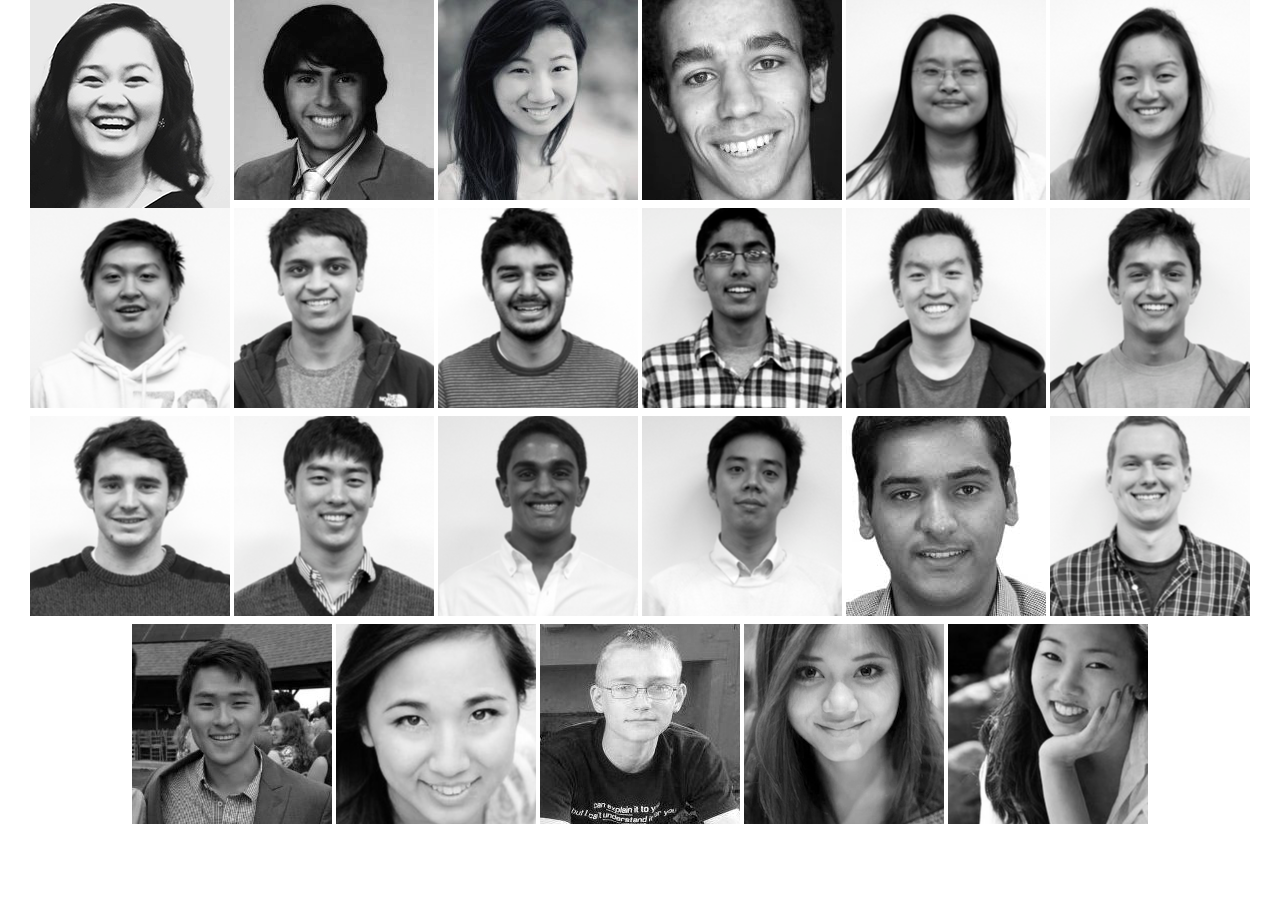
<file: team.html>
<!DOCTYPE html>
<html lang="en">
  <head>
    <meta charset="utf-8">
    <meta http-equiv="X-UA-Compatible" content="IE=edge">
    <meta name="viewport" content="width=device-width, initial-scale=1.0">
    <meta name="description" content="">
    <meta name="author" content="">

    <link rel="icon" type="image/png" href="images/favicon32.png" />
    <link rel="icon" type="image/png" href="images/favicon16.png" />

    <title>EPIC - Northwestern Entrepreneurship </title>
    <meta name="description=" content="EPIC empowers the next generation of Northwestern entrepreneurs. We're out to build an entrepreneurial community on campus that believes in better.">


    <!-- CSS Files -->
    <link href='http://fonts.googleapis.com/css?family=Lato:300,400,700' rel='stylesheet' type='text/css'>
    <link href="css/bootstrap.min.css" rel="stylesheet">
    <link href="css/style.css" rel="stylesheet">    
    <link href="css/fonts.css" rel="stylesheet">       
    <link href="css/team.css" rel="stylesheet">    

    <!-- HTML5 shim and Respond.js IE8 support of HTML5 elements and media queries -->
    <!--[if lt IE 9]>
      <script src="https://oss.maxcdn.com/libs/html5shiv/3.7.0/html5shiv.js"></script>
      <script src="https://oss.maxcdn.com/libs/respond.js/1.3.0/respond.min.js"></script>
    <![endif]-->
  </head>
<ul class="ch-grid">
          <li>
            <div class="ch-item">       
              <div class="ch-info">
                <div class="ch-info-front ch-img-1"><img src="images/jl.jpg" class="img-100"/></div>
                <div class="ch-info-back">
                  <h3>Josephine Lee</h3>
                  <h4>Co-President</h4>
                  <a href="https://www.linkedin.com/groups?gid=3277&mostPopular=&trk=tyah&trkInfo=tas%3Aepic%20no%2Cidx%3A2-1-4" target="_blank" class="text-center lsf-icon text-white text-bigger" title="linkedin"></a>
                  <a href="mailto:contact@nuisepic.com" target="_blank" class="text-center lsf-icon text-white text-bigger" title="mail"></a>
                </div>  
              </div>
            </div>
          </li>
          <li>
            <div class="ch-item">       
              <div class="ch-info">
                <div class="ch-info-front ch-img-2"></div>
                <div class="ch-info-back">
                  <h3>Michael Narea</h3>
                  <h4>Co-President</h4>
                  <a href="https://www.linkedin.com/profile/view?id=116841072" target="_blank" class="text-center lsf-icon text-white text-bigger" title="linkedin"></a>
                  <a href="mailto:michaelnarea2013@u.northwestern.edu" target="_blank" class="text-center lsf-icon text-white text-bigger" title="mail"></a>
                </div>  
              </div>
            </div>
          </li>
          <li>
            <div class="ch-item">       
              <div class="ch-info">
                <div class="ch-info-front ch-img-3"></div>
                <div class="ch-info-back">
                  <h3>Audrey Cheng</h3>
                  <h4>VP of Operations</h4>
                  <a href="https://www.linkedin.com/pub/audrey-cheng/43/305/78/" target="_blank" class="text-center lsf-icon text-white text-bigger" title="linkedin"></a>
                  <a href="mailto:audreycheng@u.northwestern.edu" target="_blank" class="text-center lsf-icon text-white text-bigger" title="mail"></a>
                </div>  
              </div>
            </div>
          </li>
          <li>
            <div class="ch-item">       
              <div class="ch-info">
                <div class="ch-info-front ch-img-4"></div>
                <div class="ch-info-back">
                  <h3>Mats Johansen</h3>
                  <h4>VP of Branding</h4>
                  <a href="https://www.matsglj.com" target="_blank" class="text-center lsf-icon text-white text-bigger" title="web"></a>
                  <a href="mailto:matsglj@matsglj.com" target="_blank" class="text-center lsf-icon text-white text-bigger" title="mail"></a>
                </div>  
              </div>
            </div>
          </li>
          <li>
            <div class="ch-item">       
              <div class="ch-info">
                <div class="ch-info-front ch-img-5"></div>
                <div class="ch-info-back">
                  <h3>Jasmine Jor</h3>
                  <h4>VP of Programming</h4>
                  <a href="https://www.linkedin.com/profile/view?id=194632373" target="_blank" class="text-center lsf-icon text-white text-bigger" title="linkedin"></a>
                  <a href="mailto:jasminejor2014@u.northwestern.edu" target="_blank" class="text-center lsf-icon text-white text-bigger" title="mail"></a>
                </div>  
              </div>
            </div>
          </li>
          <li>
            <div class="ch-item">       
              <div class="ch-info">
                <div class="ch-info-front ch-img-6"></div>
                <div class="ch-info-back">
                  <h3>Suzee Han</h3>
                  <h4>VP of Project Pitch</h4>
                  <a href="https://www.linkedin.com/profile/view?id=254612677" target="_blank" class="text-center lsf-icon text-white text-bigger" title="linkedin"></a>
                  <a href="mailto:suzeehan2015@u.northwestern.edu" target="_blank" class="text-center lsf-icon text-white text-bigger" title="mail"></a>
                </div>  
              </div>
            </div>
          </li>
          <li>
            <div class="ch-item">       
              <div class="ch-info">
                <div class="ch-info-front ch-img-7"></div>
                <div class="ch-info-back">
                  <h3>Michael Chen</h3>
                  <h4>VP of Project Pitch</h4>
                  <a href="https://www.linkedin.com/profile/view?id=278232515" target="_blank" class="text-center lsf-icon text-white text-bigger" title="linkedin"></a>
                  <a href="mailto:michaelchen2015@u.northwestern.edu" target="_blank" class="text-center lsf-icon text-white text-bigger" title="mail"></a>
                </div>  
              </div>
            </div>
          </li>
          <li>
            <div class="ch-item">       
              <div class="ch-info">
                <div class="ch-info-front ch-img-8"></div>
                <div class="ch-info-back">
                  <h3>Aditya Mazmudar</h3>
                  <h4>VP of NUVC</h4>
                  <a href="https://www.linkedin.com/pub/aditya-mazmudar/52/216/9/" target="_blank" class="text-center lsf-icon text-white text-bigger" title="linkedin"></a>
                  <a href="mailto:AdityaMazmudar2012@u.northwestern.edu" target="_blank" class="text-center lsf-icon text-white text-bigger" title="mail"></a>
                </div>  
              </div>
            </div>
          </li>
          <li>
            <div class="ch-item">       
              <div class="ch-info">
                <div class="ch-info-front ch-img-9"></div>
                <div class="ch-info-back">
                  <h3>Owaiz Ansari</h3>
                  <h4>VP of NUVC</h4>
                  <a href="https://www.facebook.com/Owaisofspades1?fref=ts" target="_blank" class="text-center lsf-icon text-white text-bigger" title="facebook"></a>
                  <a href="mailto:OwaizAnsari2015@u.northwestern.edu" target="_blank" class="text-center lsf-icon text-white text-bigger" title="mail"></a>
                </div>  
              </div>
            </div>
          </li>
          <li>
            <div class="ch-item">       
              <div class="ch-info">
                <div class="ch-info-front ch-img-10"></div>
                <div class="ch-info-back">
                  <h3>Amir Khan</h3>
                  <h4>VP of Database</h4>
                  <a href="mailto:AmirKhan2016@u.northwestern.edu" target="_blank" class="text-center lsf-icon text-white text-bigger" title="mail"></a>
                </div>  
              </div>
            </div>
          </li>
          <li>
            <div class="ch-item">       
              <div class="ch-info">
                <div class="ch-info-front ch-img-11"></div>
                <div class="ch-info-back">
                  <h3>Terence Chan</h3>
                  <h4>VP of Database</h4>
                  <a href="https://www.facebook.com/terence.chan.940" target="_blank" class="text-center lsf-icon text-white text-bigger" title="facebook"></a>
                  <a href="mailto:terencechan2016@u.northwestern.edu" target="_blank" class="text-center lsf-icon text-white text-bigger" title="mail"></a>
                </div>  
              </div>
            </div>
          </li>
          <li>
            <div class="ch-item">       
              <div class="ch-info">
                <div class="ch-info-front ch-img-12"></div>
                <div class="ch-info-back">
                  <h3>Ritij Goel</h3>
                  <h4>VP of Meetups</h4>
                  <a href="https://www.linkedin.com/pub/ritij-goel/72/a60/4b4" target="_blank" class="text-center lsf-icon text-white text-bigger" title="linkedin"></a>
                  <a href="mailto:ritij@u.northwestern.edu" target="_blank" class="text-center lsf-icon text-white text-bigger" title="mail"></a>
                </div>  
              </div>
            </div>
          </li>
          <li>
            <div class="ch-item">       
              <div class="ch-info">
                <div class="ch-info-front ch-img-13"></div>
                <div class="ch-info-back">
                  <h3>Connor Regan</h3>
                  <h4>E-Dorm</h4>
                  <a href="https://www.twitter.com/connorregan" target="_blank" class="text-center lsf-icon text-white text-bigger" title="twitter"></a>
                  <a href="http://www.linkedin.com/in/connorregan" target="_blank" class="text-center lsf-icon text-white text-bigger" title="linkedin"></a>
                </div>  
              </div>
            </div>
          </li>
          <li>
            <div class="ch-item">       
              <div class="ch-info">
                <div class="ch-info-front ch-img-14"></div>
                <div class="ch-info-back">
                  <h3>Andrew Shin</h3>
                  <h4>Programming</h4>
                  <a href="https://www.linkedin.com/profile/view?id=301060634" target="_blank" class="text-center lsf-icon text-white text-bigger" title="linkedin"></a>
                  <a href="mailto:youngwookshin2015@u.northwestern.edu" target="_blank" class="text-center lsf-icon text-white text-bigger" title="mail"></a>
                </div>  
              </div>
            </div>
          </li>
          <li>
            <div class="ch-item">       
              <div class="ch-info">
                <div class="ch-info-front ch-img-15"></div>
                <div class="ch-info-back">
                  <h3>Saffan Ali</h3>
                  <h4>Programming</h4>
                  <a href="https://www.linkedin.com/pub/saffan-ali/70/60b/140/" target="_blank" class="text-center lsf-icon text-white text-bigger" title="linkedin"></a>
                  <a href="mailto:saffanali@gmail.com" target="_blank" class="text-center lsf-icon text-white text-bigger" title="mail"></a>
                </div>  
              </div>
            </div>
          </li>
          <li>
            <div class="ch-item">       
              <div class="ch-info">
                <div class="ch-info-front ch-img-16"></div>
                <div class="ch-info-back">
                  <h3>Sangmin Lim</h3>
                  <h4>Programming</h4>
                  <a href="https://www.linkedin.com/pub/sangmin-lim/43/580/965/" target="_blank" class="text-center lsf-icon text-white text-bigger" title="linkedin"></a>
                  <a href="mailto:sangmin@u.northwestern.edu" target="_blank" class="text-center lsf-icon text-white text-bigger" title="mail"></a>
                </div>  
              </div>
            </div>
          </li>
          <li>
            <div class="ch-item">       
              <div class="ch-info">
                <div class="ch-info-front ch-img-17"></div>
                <div class="ch-info-back">
                  <h3>Chetan Patil</h3>
                  <h4>Database</h4>
                  <a href="https://www.linkedin.com/in/ichetanpatil" target="_blank" class="text-center lsf-icon text-white text-bigger" title="linkedin"></a>
                  <a href="http://chetanpatil.info/" target="_blank" class="text-center lsf-icon text-white text-bigger" title="web"></a>
                </div>  
              </div>
            </div>
          </li>
          <li>
            <div class="ch-item">       
              <div class="ch-info">
                <div class="ch-info-front ch-img-18"></div>
                <div class="ch-info-back">
                  <h3>Lucas Matney</h3>
                  <h4>Branding</h4>
                  <a href="https://www.linkedin.com/in/lucasmatney" target="_blank" class="text-center lsf-icon text-white text-bigger" title="linkedin"></a>
                  <a href="mailto:luma@u.northwestern.edu" target="_blank" class="text-center lsf-icon text-white text-bigger" title="mail"></a>
                </div>  
              </div>
            </div>
          </li>
          <li>
            <div class="ch-item">       
              <div class="ch-info">
                <div class="ch-info-front ch-img-19"></div>
                <div class="ch-info-back">
                  <h3>Matthew Kim</h3>
                  <h4>Branding</h4>
                  <a href="https://www.matthewkim.co" target="_blank" class="text-center lsf-icon text-white text-bigger" title="web"></a>
                  <a href="mailto:mkim5@u.northwestern.edu" target="_blank" class="text-center lsf-icon text-white text-bigger" title="mail"></a>
                </div>  
              </div>
            </div>
          </li>
          <li>
            <div class="ch-item">       
              <div class="ch-info">
                <div class="ch-info-front ch-img-20"></div>
                <div class="ch-info-back">
                  <h3>Stephanie Yang</h3>
                  <h4>Branding</h4>
                  <a href="https://www.stephanieayang.com" target="_blank" class="text-center lsf-icon text-white text-bigger" title="web"></a>
                  <a href="mailto:syang@u.northwestern.edu" target="_blank" class="text-center lsf-icon text-white text-bigger" title="mail"></a>
                </div>  
              </div>
            </div>
          </li>
          <li>
            <div class="ch-item">       
              <div class="ch-info">
                <div class="ch-info-front ch-img-21"></div>
                <div class="ch-info-back">
                  <h3>Jordan Timmerman</h3>
                  <h4>Branding</h4>
                  <a href="https://www.linkedin.com/profile/view?id=295334730" target="_blank" class="text-center lsf-icon text-white text-bigger" title="linkedin"></a>
                  <a href="mailto:jordantimmerman2017@u.northwestern.edu" target="_blank" class="text-center lsf-icon text-white text-bigger" title="mail"></a>
                </div>  
              </div>
            </div>
          </li>
          <li>
            <div class="ch-item">       
              <div class="ch-info">
                <div class="ch-info-front ch-img-22"></div>
                <div class="ch-info-back">
                  <h3>Allisha Azlan</h3>
                  <h4>Branding</h4>
                  <a href="https://www.linkedin.com/pub/allisha-azlan/60/a1a/327/" target="_blank" class="text-center lsf-icon text-white text-bigger" title="linkedin"></a>
                  <a href="mailto:allishaazlan2015@u.northwestern.edu" target="_blank" class="text-center lsf-icon text-white text-bigger" title="mail"></a>
                </div>  
              </div>
            </div>
          </li>
          <li>
            <div class="ch-item">       
              <div class="ch-info">
                <div class="ch-info-front ch-img-23"></div>
                <div class="ch-info-back">
                  <h3>Katherine Nagasawa</h3>
                  <h4>Branding</h4>
                  <a href="https://www.linkedin.com/pub/katherine-nagasawa/64/568/585/" target="_blank" class="text-center lsf-icon text-white text-bigger" title="linkedin"></a>
                  <a href="mailto:KatherineNagasawa2015@u.northwestern.edu" target="_blank" class="text-center lsf-icon text-white text-bigger" title="mail"></a>
                </div>  
              </div>
            </div>
          </li>
        </ul>
</file>
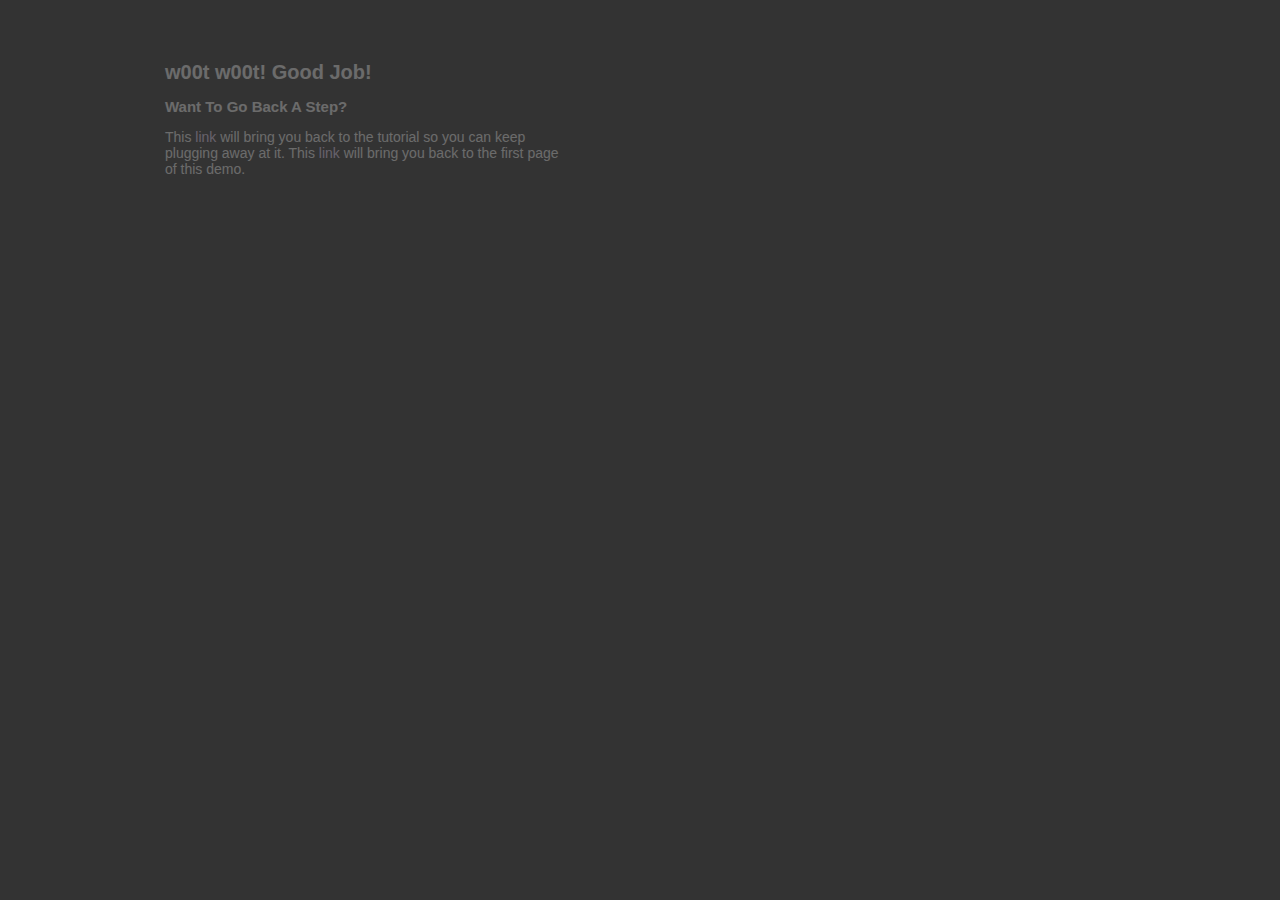
<file: trans/otherPage.html>
<!DOCTYPE html PUBLIC "-//W3C//DTD XHTML 1.0 Transitional//EN"
   "http://www.w3.org/TR/xhtml1/DTD/xhtml1-transitional.dtd">
<html xmlns="http://www.w3.org/1999/xhtml">
<head>
  <meta http-equiv="content-type" content="text/html; charset=utf-8" />
  <title>jQuery Transitions</title>

  <link rel="stylesheet" type="text/css" title="default" href="css/main.css">
 
  <script type="text/javascript" src="js/jquery-1.4.1.min.js"></script>
  <script type="text/javascript" src="js/custom.js"></script>

</head>

<body>
	<div id="wrapper">
		<div id="header">
			<h1>w00t w00t!  Good Job!</h1>
			<h2>Want To Go Back A Step?</h2>
		</div>
		<div id="main">
			<p>This <a href="http://www.onextrapixel.com/2010/02/23/how-to-use-jquery-to-make-slick-page-transitions/" class="transition">link</a> will bring you back to the tutorial
			so you can keep plugging away at it.  This <a href="index.html" class="transition">link</a>
			will bring you back to the first page of this demo.</p>
		</div>
		<div id="sidebar">
		</div>
	</div>
</body>
</html>
</file>
<file: css/style.css>
/* Mobile Layout: 480px and below. */
/* ========================================================
   0A.BASIC_STYLES-MOBILE
=========================================================== */
html, body {
  height: 100%;
}

html, hmtl a{
  width:100%;
  font-size: 100%;
  -webkit-text-size-adjust: 100%;
  -ms-text-size-adjust: 100%;
  text-align:center;
}
body{
  background:#FFF;
  color:#7F8289;
  font-weight:300;
  font-family: 'Lato', sans-serif;
  font-size:1em;
  line-height:28px;

}

#apply-btn {
    width: 100%;
    appearance: none;
    border: none;
    background: #fff;
    padding: 40px 30px;
    color: #33004b;
    font-family: inherit;
    font-size: 2.5em;
    border-radius: 2px;
    border-bottom: 5px solid #bfbfbf;
    text-decoration: none;
    line-height: 1.2em;
}

@media all and (max-width:460px) {
  #apply-btn {
    padding: 20px 30px;
    font-size: 2em;
  }
}
/* ========================================================
   0B.TYPOGRAPHY-MOBILE
=========================================================== */
h1,h2,h3,h4,h5,h6,p,a,input, textarea{
  font-family: 'Lato', sans-serif;
  font-size:18px;
  font-weight: 300;
  line-height: 1.1em;
  text-align:center;
  vertical-align:middle;
  /*color:#FFF;*/
  color: #000;
  text-decoration: none;
}
h1{
  font-size:22px;
}
h2{
  font-size:20px;
}
h3{
  font-size:18px;
}
h4{
  font-size:16px;
}
h5{
  font-size:14px;
}
h6{
  font-size:12px;
}
p{
  font-size:18px;
}
a{
  text-align: center!important;
}
a:hover{

  text-decoration:none;
}
hr{
  font-weight: 700;
  height:20px;
  width:50%;
}
input, textarea{
  font-size:16px!important;
}
/* =======================================================
   1.BASIC COMMON STYLES-MOBILE
========================================================== */
.text-white{
  color:rgb(255,255,255) !important;
}
.text-white-hover{
  color:rgb(255,255,255) !important;
}
.text-white-hover:hover{
  color:rgb(237,45,58) !important;
}
.text-red{
  color:rgb(237,45,58) !important;
}
.text-red-hover{
  color:rgb(237,45,58);
}
.text-red-hover:hover{
  color:#232323;
}
.text-gray{
  color:(237,45,58) !important;
}
.text-black-redhover{
  color:rgb(0,0,0);
}
.text-black-redhover:hover{
  color:rgb(237,45,58);
}
.text-bold{
  font-weight: 400;
}
.text-bolder{
  font-weight: 700;
}
.text-bigger{
  font-size:40px ;
}
.text-center{
  margin:0 auto;
  text-align: center !important;
}
.text-left{
  text-align:center !important;
}
.text-right{
  text-align:center !important;
}
.text-upper{
  text-transform:uppercase;
}
.text-big{font-size: 30px}
.line-gray{
  border-top: 1px solid #404040;
}
.bg-red{
  background-color: rgb(237,45,58);
}
.bg-gray{
  background-color: rgb(244,244,244);
  transition:all 0.5s ease-in-out;
}
.bg-gray:hover{
  transition:all 0.5s ease-in-out;
  background-color: rgb(255,255,255);
}
.spacing-top{
  margin-top:10px;
}
.spacing-top-1{
  margin-top:1%;
}
.spacing-top-3{
  margin-top:3%;
}
.spacing-top-5{
  margin-top:5%;
}
.form-control{
  height:40px;
  font-size:28px;
}
.top-5{
  margin-top: 30px;
}
.padding-3{
  vertical-align: middle;
}
.padding-10{
  padding-top: 5%;
}
.margin-right-40{
}
.margin-left-blog{
  margin-left: 10px;
}
.margin-lefter-blog{
  margin-left: 20px;
}
.form-control-half{
  width:80%;
  height:40px;
  font-size:20px;
}
.form-square{
  -webkit-border-radius: 0 !important;
   -moz-border-radius: 0 !important;
      border-radius: 0 !important;
}
.form-rounded-2{
  -webkit-border-radius: 2px !important;
   -moz-border-radius: 2px !important;
      border-radius: 2px !important;
}
.opacity-50{
  border-opacity:0.7;
}
.center-box{
  margin:0 auto;
}
.btn-gray{
  background-color: #232323!important;
  border-color:#232323!important;
  color:#FFF;
  text-align: middle;

}
.btn-gray:hover{
  background-color:rgb(237,45,58)!important;
  border-color:rgb(237,45,58)!important;
  color:#FFF;
}
.hr-80{
  width:80%;
}
.img-15{
  width:40%;
  height:40%;
}
.img-blog{
  width:40%;
  height:40%;
}
.img-center{
  margin:0 auto;
}
.img-30{
  width:30%;
  height: 30%;
}
.img-nav-15{
  width:50px !important;
  height:50px !important;
  padding:0 0 !important;
  margin:0 0 !important;
   cursor: pointer;
}
.img-nav-18{
  width:50px !important;
  height:50px !important;
  margin:0 !important;
   cursor: pointer;
}
.img-grayscale:hover{
  filter: url("data:image/svg+xml;utf8,<svg xmlns=\'http://www.w3.org/2000/svg\'><filter id=\'grayscale\'><feColorMatrix type=\'matrix\' values=\'0.3333 0.3333 0.3333 0 0 0.3333 0.3333 0.3333 0 0 0.3333 0.3333 0.3333 0 0 0 0 0 1 0\'/></filter></svg>#grayscale"); /* Firefox 10+, Firefox on Android */
    filter: gray; /* IE6-9 */
    -webkit-filter: grayscale(100%); /* Chrome 19+, Safari 6+, Safari 6+ iOS */

}
.mobile-hidden{
  display: none;
}
.img-mobile{
  width:30%;
  height: 30%;
}
.center-img{
  margin:0 auto;
}
.width-80p{
  width:80%;
}
/* =======================================================
   2.NAVIGATION-MOBILE
========================================================== */
.navbar-fixed-bottom{
  top:0;
  bottom:auto;
  position: absolute;
}
.navbar {
  margin-bottom:0;
  background-color:#232323;
  border-color:#232323;
  border-bottom: #232323;
  margin:0 auto;
  color:#FFF;
  text-align: center!important;
    /* Firefox */
    -moz-transition: all 0.5s ease-in;
    /* WebKit */
    -webkit-transition: all 0.5s ease-in;
    /* Opera */
    -o-transition: all 0.5s ease-in;
    /* Standard */
    transition: all 0.5s ease-in;

}
.navbar-inverse{
  border-bottom: #232323!important;
}
.nav{
  width:100%;
  color:#000;
  text-align: center!important;
  /*background-color:#3FC;*/
}
.nav li{
  margin-left:8%;
  width:95%;
  text-align: center!important;
  overflow:hidden;
  color:#FFF;
  /*background-color:#3FC;*/
}
.navbar .nav > li > a {
    color:  #FFF;
}
.navbar .nav > li > a:hover {
    color:  #FFF;
}
.hidden-login{
  z-index:99;
  position: relative;
  opacity: 1;
  display:none;
  transition:all 0.5s ease-in-out;
}
.visible-login{
  display: block;
  z-index:5;
  position: relative;
  opacity: 1;
  transition:all 0.8s ease-in-out;
}
#epicHidden{
   /* Firefox */
    -moz-transition: all 0.8s ease-in;
    /* WebKit */
    -webkit-transition: all 0.8s ease-in;
    /* Opera */
    -o-transition: all 0.8s ease-in;
    /* Standard */
    transition: all 0.8s ease-in;
}
/* =======================================================
   3.HOME_PAGE-MOBILE
========================================================== */
#home-page {
  position: relative;
  overflow: visible;
  margin-top:0;
  height: 100%;
}
#home-page .screen {
  width:100%;
  height:100%;
  position: absolute;
  background: url(../images/bg.jpg) no-repeat center 100%;
  /*background-color: #3df;*/
}
#home-page .logoImg {
  margin-top:35%;
  margin-left:auto;
  margin-right:auto;
  width: 60%;
  z-index: 2;
  /*background-color:#0FF;*/
}
#home-page .logoTxt {
  margin-top:5%;
  margin-left:auto;
  margin-right:auto;
  width: 90%;
  z-index: 2;
  /*background-color:#3df;*/
}
.iframe-vid{
  margin:0 ;
  margin-top: 50px ;
  text-align: left;
  width:300px;
  height:200px;
}
/* =======================================================
   3.MISSION_PAGE-MOBILE
========================================================== */
.mission-page {
  -webkit-background-size: cover;
  -moz-background-size: cover;
  -o-background-size: cover;
  background-size: cover;
  padding-top:1.5%;
  padding-bottom:0;
  position: relative;
  z-index: 8;
  overflow:hidden;
  background-color:#FFF;
}
.mission-page .mission-wrapper {
  width:85%;
  margin:auto;
  overflow:hidden;
  margin-top:1.5%;
  /*background-color:#3FC;*/
}
.video-box{
  width:300px;
  margin:0 auto;
}
#check-Sub{
  display: none;
}
/* =======================================================
   4.PROJECT_PAGE-MOBILE
========================================================== */
.project-page {
  -webkit-background-size: cover;
  -moz-background-size: cover;
  -o-background-size: cover;
  background-size: cover;
  padding-top:6%;
  padding-bottom:2%;
  position: relative;
  z-index: 8;
  overflow:hidden;
  background-color:#FFF;
}
.project-page .project-wrapper {
  width:85%;
  margin:auto;
  overflow:hidden;
  margin-top:1%;
  /*background-color:#3FC;*/
}
/* =======================================================
   5.TEAM-MOBILE
========================================================== */
.team-page {
  -webkit-background-size: cover;
  -moz-background-size: cover;
  -o-background-size: cover;
  background-size: cover;
  padding-top:3%;
  padding-bottom:0%;
  position: relative;
  z-index: 8;
  overflow:hidden;
  background-color:#FFF;
}
.team-page .team-wrapper {
  width:85%;
  margin:auto;
  overflow:hidden;
  margin-top:1%;
  /*background-color:#3FC;*/
}/* =======================================================
   6.EVENTS-MOBILE
========================================================== */
.events-page {
  -webkit-background-size: cover;
  -moz-background-size: cover;
  -o-background-size: cover;
  background-size: cover;
  padding-top:3%;
  padding-bottom:0%;
  position: relative;
  z-index: 8;
  overflow:hidden;
  background-color:#FFF;
}
.events-page .events-wrapper {
  width:85%;
  margin:auto;
  overflow:hidden;
  margin-top:1%;
  /*background-color:#3FC;*/
}
.events-box{
  width:100%;
  height:300px;
  overflow-y:scroll !important;
  overflow-x:hidden;
  margin-right: auto;
  margin-left: auto;
  /*background-color: #232323;*/
}
/* =======================================================
   7.BLOG-DESKTOP
========================================================== */
.blog-page {
  -webkit-background-size: cover;
  -moz-background-size: cover;
  -o-background-size: cover;
  background-size: cover;
  padding-top:1.5%;
  padding-bottom:0%;
  position: relative;
  z-index: 8;
  overflow:hidden;
  background-color:#FFF;
}
.blog-page .blog-wrapper {
  width:85%;
  margin:auto;
  overflow:hidden;
  margin-top:1%;
  /*background-color:#3FC;*/
}
.blog-div{
  overflow: hidden;
  padding-top:0%;
  padding-bottom:0%;
  background-color:#232323;
}
.blog-box{
  width:100%;
  overflow-y: scroll!important;
  overflow-x:hidden;
  height:360px;
  margin-right: auto;
  margin-left: auto;
  /*background-color: #3df;*/
}
.blogtitle-page{
  -webkit-background-size: cover;
  -moz-background-size: cover;
  -o-background-size: cover;
  background-size: cover;
  padding-top:1.5%;
  padding-bottom:0%;
  position: relative;
  z-index: 8;
  overflow:hidden;

}
.blogpost-page{
  -webkit-background-size: cover;
  -moz-background-size: cover;
  -o-background-size: cover;
  background-size: cover;
  padding-top:1.5%;
  padding-bottom:0%;
  position: relative;
  z-index: 8;
  overflow:hidden;
  display: block;

}
.blogpost-page .blogpost-wrapper {
  width:85%;
  margin:auto;
  overflow:hidden;
  margin-top:1%;
  display: block !important;
  /*background-color:#3FC;*/
}
#sidebar.affix {
    position: fixed;
    top:25px;
    width:225px;
  }
}

.affix,.affix-top {
   position:static;
}
#blog h4	{ cursor:pointer; }
#blog h4.active	{ color:#d74646; }
#blog div { height:0; overflow:hidden; position:relative; color: #3df; }
#blog div p	{padding:0; font-size:14px; }
/* =======================================================
   8.RESOURCE-MOBILE
========================================================== */
.resource-page {
  -webkit-background-size: cover;
  -moz-background-size: cover;
  -o-background-size: cover;
  background-size: cover;
  padding-top:6%;
  position: relative;
  z-index: 8;
  overflow:hidden;
  background-color:#FFF;
}
.resource-page .resource-wrapper {
  width:85%;
  margin:auto;
  overflow:hidden;
  margin-top:1%;
  /*background-color:#3FC;*/
}
/* =======================================================
   8.CONTACT-MOBILE
========================================================== */
.contact-page {
  -webkit-background-size: cover;
  -moz-background-size: cover;
  -o-background-size: cover;
  background-size: cover;
  padding-top:6%;
  padding-bottom:4%;
  position: relative;
  z-index: 8;
  overflow:hidden;
  background-color:#FFF;
}
.contact-page .contact-wrapper {
  width:85%;
  margin:auto;
  overflow:hidden;
  margin-top:1%;
  /*background-color:#3FC;*/
}
/* =======================================================
   9.FOOTER-MOBILE
========================================================== */
.footer-pg{
  overflow: hidden;
  padding-top:2%;
  background-color:#232323;
}
/* Tablet Layout: 481px to 768px. Inherits styles from: Mobile Layout. */
@media only screen and (min-width: 481px) {
}
/* Desktop Layout: 769px to a max of 1232px.  Inherits styles from: Mobile Layout and Tablet Layout. */

@media only screen and (min-width: 769px) {
/* ========================================================
   0A.BASIC_STYLES-DESKTOP
=========================================================== */
html, body {
  height: 100%;
}

html, hmtl a{
  width:100%;
  font-size: 100%;
  -webkit-text-size-adjust: 100%;
  -ms-text-size-adjust: 100%;
  text-align:left;
}
body{
  background:#FFF;
  color:#7F8289;
  font-weight:300;
  font-family: 'Lato', sans-serif;
  font-size:1em;
  line-height:28px;

}
/* ========================================================
   0B.TYPOGRAPHY-DESKTOP
=========================================================== */
h1,h2,h3,h4,h5,h6,p,a,input, textarea{
  font-family: 'Lato', sans-serif;
  font-size:20px;
  font-weight: 300;
  line-height: 1.2em;
  text-align:center;
  vertical-align:middle;
  /*color:#FFF;*/
  color: #000;
  text-decoration: none;
}
h1{
  font-size:55px;
}
h2{
  font-size:34px;
}
h3{
  font-size:22px;
}
h4{
  font-size:20px;
}
h5{
  font-size:18px;
}
h6{
  font-size:16px;
}
p{
  font-size:20px;
}
a{

}
a:hover{
  text-decoration:none;
}
hr{
  font-weight: 700;
  height:20px;
  width:50%;
}
input, textarea{
  font-size:20px;
}
/* =======================================================
   1.BASIC COMMON STYLES-DESKTOP
========================================================== */
.text-white{
  color:rgb(255,255,255) !important;
}
.text-white-hover{
  color:rgb(255,255,255) !important;
}
.text-white-hover:hover{
  color:rgb(237,45,58) !important;
}
.text-red{
  color:rgb(237,45,58) !important;
}
.text-gray{
  color:(237,45,58) !important;
}
.text-black-redhover{
  color:rgb(0,0,0);
}
.text-black-redhover:hover{
  color:rgb(237,45,58);
}
.text-bold{
  font-weight: 400;
}
.text-bolder{
  font-weight: 700;
}
.text-bigger{
  font-size:40px;
}
.text-center{
  margin:0 auto;
  text-align: center;
}
.text-left{
  text-align:left !important;
}
.text-right{
  text-align:right;
}
.text-upper{
  text-transform:uppercase;
}
.line-gray{
  border-top: 1px solid #404040;
}
.bg-red{
  background-color: rgb(237,45,58);
}
.bg-gray{
  background-color: rgb(244,244,244);
  transition:all 0.5s ease-in-out;
}
.bg-gray:hover{
  transition:all 0.5s ease-in-out;
  background-color: rgb(255,255,255);
}
.spacing-top{
  margin-top:10px;
}
.spacing-top-1{
  margin-top:1%;
}
.spacing-top-3{
  margin-top:3%;
}
.spacing-top-5{
  margin-top:5%;
}
.form-control{
  height:40px;
  font-size:28px;
}
.padding-3{
  vertical-align: middle;
}
.padding-10{
  padding-top: 5%;
}
.margin-right-40{
  margin-right: 40px;
}
.form-control-half{
  display: inline;
  width:80%;
}
.form-square{
  -webkit-border-radius: 0 !important;
   -moz-border-radius: 0 !important;
      border-radius: 0 !important;
}
.form-rounded-2{
  -webkit-border-radius: 2px !important;
   -moz-border-radius: 2px !important;
      border-radius: 2px !important;
}
.opacity-50{
  border-opacity:0.7;
}
.center-box{
  margin:0 auto;
}
.btn-gray{
  background-color: #232323!important;
  border-color:#232323!important;
  color:#FFF;
  text-align: middle;

}
.btn-gray:hover{
  background-color:rgb(237,45,58)!important;
  border-color:rgb(237,45,58)!important;
  color:#FFF;
}
.hr-80{
  width:80%;
}
.img-15{
  width:15%;
  height:15%;
}
.img-40{
  width:40% !important;
  height:40% !important;
}
.img-blog{
  width:80%;
  height: 80%;
}
.img-nav-15{
  width:50px !important;
  height:50px !important;
  padding:0 0 !important;
  margin:0 0 !important;
   cursor: pointer;
}
.img-mobile{
  width:100%;
  height: 100%;
}
.img-nav-18{
  width:50px !important;
  height:50px !important;
  margin:0 !important;
   cursor: pointer;
}
.img-grayscale:hover{
  filter: url("data:image/svg+xml;utf8,<svg xmlns=\'http://www.w3.org/2000/svg\'><filter id=\'grayscale\'><feColorMatrix type=\'matrix\' values=\'0.3333 0.3333 0.3333 0 0 0.3333 0.3333 0.3333 0 0 0.3333 0.3333 0.3333 0 0 0 0 0 1 0\'/></filter></svg>#grayscale"); /* Firefox 10+, Firefox on Android */
    filter: gray; /* IE6-9 */
    -webkit-filter: grayscale(100%); /* Chrome 19+, Safari 6+, Safari 6+ iOS */

}
.mobile-hidden{
  display: block;
}
.iframe-vid{
  margin:0 ;
  text-align: left;
  width:600px;
  height:340px;
}
/* =======================================================
   2.NAVIGATION-DESKTOP
========================================================== */
.navbar-fixed-bottom{
  top:auto;
  bottom:0;
  position: absolute;
}
.navbar {
  margin-bottom:0;
  background-color:#FFF;
  border-color:#232323;
  border-bottom: #232323!important;
  color:#000;
    /* Firefox */
    -moz-transition: all 0.5s ease-in;
    /* WebKit */
    -webkit-transition: all 0.5s ease-in;
    /* Opera */
    -o-transition: all 0.5s ease-in;
    /* Standard */
    transition: all 0.5s ease-in;

}
.navbar-inverse{
  border-bottom: #232323!important;
}
.nav{
  width:99%;
  color:#000;
  /*background-color:#3FC;*/
}
.nav li{
  margin-left:0.3%;
  margin-right:0.3%;
  width:11.4%;
  overflow:hidden;
  color:#FFF;
  /*background-color:#3FC;*/
}
.navbar .nav > li > a {
    color:  #232323;
}
.navbar .nav > li > a:hover {
    color:  #353535;
}
#exploreEpic{
  width:22.4%;
}

.hidden-login{
  z-index:99;
  position: relative;
  opacity: 1;
  display:none;
  transition:all 0.5s ease-in-out;
}
.visible-login{
  display: block;
  z-index:5;
  position: relative;
  opacity: 1;
  transition:all 0.8s ease-in-out;
}
#epicHidden{
   /* Firefox */
    -moz-transition: all 0.8s ease-in;
    /* WebKit */
    -webkit-transition: all 0.8s ease-in;
    /* Opera */
    -o-transition: all 0.8s ease-in;
    /* Standard */
    transition: all 0.8s ease-in;
}
/* =======================================================
   3.HOME_PAGE-DESKTOP
========================================================== */
#home-page {
  position: relative;
  overflow: visible;
  margin-top:0;
  height: 100%;
}
#home-page .screen {
  width:100%;
  height:100%;
  position: absolute;
  background: url(../images/bg.jpg) no-repeat center center fixed;
  -webkit-background-size: cover;
  -moz-background-size: cover;
  -o-background-size: cover;
  background-size: cover;
}
#home-page .leftImg {
  float: left;
  margin-top:1%;
  width: 20%;
  z-index: 2;
  /*background-color:#0FF;*/
}
#home-page .logoImg {
  float: left;
  margin-top:8%;
  margin-left:10%;
  margin-right: auto;
  width: 40%;
  z-index: 2;
  /*background-color:#0FF;*/
}
#home-page .rightImg {
  float: right;
  margin-top:1%;
  margin-left:auto;
  margin-right:auto;
  width: 20%;
  z-index: 2;
  /*background-color:#0FF;*/
}
#home-page .logoTxt {
  margin-top:25%;
  margin-left:auto;
  margin-right:auto;
  width: 90%;
  z-index: 2;
  /*background-color:#3df;*/
}
/* =======================================================
   3.MISSION_PAGE-DESKTOP
========================================================== */
.mission-page {
  -webkit-background-size: cover;
  -moz-background-size: cover;
  -o-background-size: cover;
  background-size: cover;
  padding-top:6%;
  padding-bottom:0;
  position: relative;
  z-index: 8;
  overflow:hidden;
  background-color:#FFF;
}
.mission-page .mission-wrapper {
  width:99%;
  margin:auto;
  overflow:hidden;
  margin-top:1%;
  /*background-color:#3FC;*/
}
.video-box{
  width:640px;
  margin:0 auto;
}
#check-Sub{
  display: none;
}
/* =======================================================
   4.PROJECT_PAGE-DESKTOP
========================================================== */
.project-page {
  -webkit-background-size: cover;
  -moz-background-size: cover;
  -o-background-size: cover;
  background-size: cover;
  padding-top:6%;
  padding-bottom:2%;
  position: relative;
  z-index: 8;
  overflow:hidden;
  background-color:#FFF;
}
.project-page .project-wrapper {
  width:99%;
  margin:auto;
  overflow:hidden;
  margin-top:1%;
  /*background-color:#3FC;*/
}
/* =======================================================
   5.TEAM-DESKTOP
========================================================== */
.team-page {
  -webkit-background-size: cover;
  -moz-background-size: cover;
  -o-background-size: cover;
  background-size: cover;
  padding-top:3%;
  padding-bottom:0%;
  position: relative;
  z-index: 8;
  overflow:hidden;
  background-color:#FFF;
}
.team-page .team-wrapper {
  width:99%;
  margin:auto;
  overflow:hidden;
  margin-top:1%;
  /*background-color:#3FC;*/
}/* =======================================================
   6.EVENTS-DESKTOP
========================================================== */
.events-page {
  -webkit-background-size: cover;
  -moz-background-size: cover;
  -o-background-size: cover;
  background-size: cover;
  padding-top:3%;
  padding-bottom:0%;
  position: relative;
  z-index: 8;
  overflow:hidden;
  background-color:#FFF;
}
.events-page .events-wrapper {
  width:99%;
  margin:auto;
  overflow:hidden;
  margin-top:1%;
  /*background-color:#3FC;*/
}
.events-box{
  width:50%;
  overflow-y: scroll!important;
  overflow-x:hidden;
  height:400px;
  margin-right: auto;
  margin-left: auto;
  /*background-color: #3df;*/
}
/* =======================================================
   7.BLOG-DESKTOP
========================================================== */
.blog-page {
  -webkit-background-size: cover;
  -moz-background-size: cover;
  -o-background-size: cover;
  background-size: cover;
  padding-top:3%;
  padding-bottom:0%;
  position: relative;
  z-index: 8;
  overflow:hidden;
  background-color:#FFF;
}
.blog-page .blog-wrapper {
  width:90%;
  margin:auto;
  overflow:hidden;
  margin-top:1%;
  /*background-color:#3FC;*/
}
.blog-div{
  overflow: hidden;
  padding-top:2%;
  padding-bottom:2%;
  background-color:#232323;
}
.blog-box{
  width:100%;
  overflow-y: scroll!important;
  overflow-x:hidden;
  height:360px;
  margin-right: auto;
  margin-left: auto;
  /*background-color: #3df;*/
}
.blogtitle-page{
  -webkit-background-size: cover;
  -moz-background-size: cover;
  -o-background-size: cover;
  background-size: cover;
  padding-top:3%;
  padding-bottom:0%;
  position: relative;
  z-index: 8;
  overflow:hidden;

}
.blogpost-page{
  -webkit-background-size: cover;
  -moz-background-size: cover;
  -o-background-size: cover;
  background-size: cover;
  padding-top:3%;
  padding-bottom:2%;
  position: relative;
  z-index: 8;
  overflow:hidden;
  display: block;

}
.blogpost-page .blogpost-wrapper {
  width:90%;
  margin:auto;
  overflow:hidden;
  margin-top:1%;
  display: block !important;
  /*background-color:#3FC;*/
}
#sidebar.affix {
    position: fixed;
    top:25px;
    width:225px;
  }
}

.affix,.affix-top {
   position:static;
}
#blog h4	{ cursor:pointer; }
#blog h4.active	{ color:#d74646; }
#blog div { height:0; overflow:hidden; position:relative; color: #3df; }
#blog div p	{padding:0; margin-bottom:10px; font-size:18px; }
/* =======================================================
   8.RESOURCE-DESKTOP
========================================================== */
.resource-page {
  -webkit-background-size: cover;
  -moz-background-size: cover;
  -o-background-size: cover;
  background-size: cover;
  padding-top:6%;
  position: relative;
  z-index: 8;
  overflow:hidden;
  background-color:#FFF;
}
.resource-page .resource-wrapper {
  width:99%;
  margin:auto;
  overflow:hidden;
  margin-top:1%;
  /*background-color:#3FC;*/
}
/* =======================================================
   8.CONTACT-DESKTOP
========================================================== */
.contact-page {
  -webkit-background-size: cover;
  -moz-background-size: cover;
  -o-background-size: cover;
  background-size: cover;
  padding-top:6%;
  padding-bottom:4%;
  position: relative;
  z-index: 8;
  overflow:hidden;
  background-color:#FFF;
}
.contact-page .contact-wrapper {
  width:99%;
  margin:auto;
  overflow:hidden;
  margin-top:1%;
  /*background-color:#3FC;*/
}
/* =======================================================
   9.FOOTER-DESKTOP
========================================================== */
.footer-pg{
  overflow: hidden;
  padding-top:2%;
  background-color:#232323;
}
/* =======================================================
   10.STARTUPAPP PAGE-DESKTOP
========================================================== */
.container-full{
  background-color:#FFF;
  overflow-x:hidden;
  width:100%;
}
.margin-50x{
  margin-top: 50px;
}
.img-30p{
  width:100%;
  height: 100%;
}
.margin-center{
  margin-left: auto;
  margin-right: auto;
}
#startup-page{
  background: url(../images/startup.png) no-repeat center center fixed;
  -webkit-background-size: cover;
  -moz-background-size: cover;
  -o-background-size: cover;
  background-size: cover;
}
#startup-page .screen {
  width:100%;
  position: absolute;
  background: url(../images/startup.png) no-repeat center center fixed;
  -webkit-background-size: cover;
  -moz-background-size: cover;
  -o-background-size: cover;
  background-size: cover;
}

/*
 * Custom styles
 */

.newsletter-signup {
  padding-top: 20px;
}

.newsletter-signup .col-md-6 {
  background: white;
  padding-top: 10px;
}

.newsletter-signup .col-md-6 h3 {
  margin: 0;
}

.newsletter-signup .row + .row .col-md-6 {
  background: white;
  padding-bottom: 25px;
}

.newsletter-signup .col-md-6 a {
  display: inline-block;
  position: relative;
  top: 5px;
  left: 17px;
}
</file>
<file: css/fonts.css>
@font-face {
    font-family: 'LigatureSymbols';
    src: url('../fonts/LigatureSymbols-2.11.eot');
    src: url('../fonts/LigatureSymbols-2.11.eot?#iefix') format('embedded-opentype'),
         url('../fonts/LigatureSymbols-2.11.woff') format('woff'),
         url('../fonts/LigatureSymbols-2.11.ttf') format('truetype'),
         url('../fonts/LigatureSymbols-2.11.svg#LigatureSymbols') format('svg');
    src: url('../fonts/LigatureSymbols-2.11.ttf') format('truetype');
    font-weight: normal;
    font-style: normal;
}

.lsf, .lsf-icon:before {
  font-family: 'LigatureSymbols';
  -webkit-text-rendering: optimizeLegibility;
  -moz-text-rendering: optimizeLegibility;
  -ms-text-rendering: optimizeLegibility;
  -o-text-rendering: optimizeLegibility;
  text-rendering: optimizeLegibility;
  -webkit-font-smoothing: antialiased;
  -moz-font-smoothing: antialiased;
  -ms-font-smoothing: antialiased;
  -o-font-smoothing: antialiased;
  font-smoothing: antialiased;
}

.lsf-icon:before {
  content:attr(title);
  margin-right:0.3em;
  font-size:80%;
}

.lsf-icon.amazon:before {
  content: '\E007';
}
@media only screen and (min-width: 769px) {
.lsf-icon:before {
  content:attr(title);
  margin-right:0.3em;
  font-size:130%;
}

}
</file>
<file: css/team.css>
.ch-grid {
	padding: 0;
	margin:0;
	list-style: none;
	display: block;
	text-align: center;
	width: 100%;
}

.ch-grid:after,
.ch-item:before {
	content: '';
    display: table;
}

.ch-grid:after {
	clear: both;
}

.ch-grid li {
	width: 100px;
	height: 100px;
	margin:0;
	display: inline-block;
}

.ch-item {
	width: 100%;
	height: 100%;
	position: relative;
	cursor: default;
	-webkit-perspective: 900px;
	-moz-perspective: 900px;
	-o-perspective: 900px;
	-ms-perspective: 900px;
	perspective: 900px;
}
.ch-info{
	position: absolute;
	width: 100%;
	height: 100%;
	-webkit-transform-style: preserve-3d;
	-moz-transform-style: preserve-3d;
	-o-transform-style: preserve-3d;
	-ms-transform-style: preserve-3d;
	transform-style: preserve-3d;
}
.ch-info > div {
	display: block;
	position: absolute;
	width: 100%;
	height: 100%;
	background-position: center center;
	-webkit-transition: all 0.4s linear;
	-moz-transition: all 0.4s linear;
	-o-transition: all 0.4s linear;
	-ms-transition: all 0.4s linear;
	transition: all 0.4s linear;
	-webkit-transform-origin: 50% 0%;
	-moz-transform-origin: 50% 0%;
	-o-transform-origin: 50% 0%;
	-ms-transform-origin: 50% 0%;
	transform-origin: 50% 0%;
}

.ch-info .ch-info-front {
}

.ch-info .ch-info-back {
	-webkit-transform: translate3d(0,0,-220px) rotate3d(1,0,0,90deg);
	-moz-transform: translate3d(0,0,-220px) rotate3d(1,0,0,90deg);
	-o-transform: translate3d(0,0,-220px) rotate3d(1,0,0,90deg);
	-ms-transform: translate3d(0,0,-220px) rotate3d(1,0,0,90deg);
	transform: translate3d(0,0,-220px) rotate3d(1,0,0,90deg);
	background: #232323;
	display: block;
	opacity: 0;
}

.ch-img-1 { 
	background-image: url(../images/jl.jpg);
}

.ch-img-2 { 
	background-image: url(../images/mn.jpg);
}
.ch-img-3 { 
	background-image: url(../images/ac.jpg);
}
.ch-img-4 { 
	background-image: url(../images/mj.jpg);
}
.ch-img-5 { 
	background-image: url(../images/jj.jpg);
}

.ch-img-6 { 
	background-image: url(../images/sh.jpg);
}

.ch-img-7 { 
	background-image: url(../images/mc.jpg);
}
.ch-img-8 { 
	background-image: url(../images/am.jpg);
}

.ch-img-9 { 
	background-image: url(../images/oa.jpg);
}

.ch-img-10 { 
	background-image: url(../images/ak.jpg);
}
.ch-img-11 { 
	background-image: url(../images/tc.jpg);
}
.ch-img-12 { 
	background-image: url(../images/rg.jpg);
}

.ch-img-13 { 
	background-image: url(../images/cr.jpg);
}

.ch-img-14 { 
	background-image: url(../images/as.jpg);
}
.ch-img-15 { 
	background-image: url(../images/sa.jpg);
}

.ch-img-16 { 
	background-image: url(../images/sr.jpg);
}

.ch-img-17 { 
	background-image: url(../images/cp.jpg);
}
.ch-img-18 { 
	background-image: url(../images/lm.jpg);
}
.ch-img-19 { 
	background-image: url(../images/mk.jpg);
}
.ch-img-20 { 
	background-image: url(../images/sy.jpg);
}
.ch-img-21 { 
	background-image: url(../images/jt.jpg);
}
.ch-img-22 { 
	background-image: url(../images/aa.jpg);
}
.ch-img-23 { 
	background-image: url(../images/kn.jpg);
}


.ch-info h3 {
	color: #fff;
	text-transform: uppercase;
	letter-spacing: 2px;
	font-size: 16px;
	margin: 0 15px;
	padding: 60px 0 0;
	font-family: 'Lato', sans-serif;
	/*background-color: #3df;*/
}
.ch-info h4 {
	color: #fff;
	text-transform: uppercase;
	letter-spacing: 2px;
	font-size: 12px;
	margin: 0 15px;
	padding: 15px 0 0;
	font-family: 'Lato', sans-serif;
	/*background-color: #edf;*/
}
.ch-info a{
	color: #FFF !important;
	font-size:25px;
	/*background-color: #1df;*/
	margin-top:20px;
	padding-top: 20px;
	line-height: 2em;
}
.ch-info a:hover{
	color: rgb(237,45,58) !important;
	padding: 20px 0 0 0;
}
.ch-item:hover .ch-info-front {
	-webkit-transform: translate3d(0,280px,0) rotate3d(1,0,0,-90deg);
	-moz-transform: translate3d(0,280px,0) rotate3d(1,0,0,-90deg);
	-o-transform: translate3d(0,280px,0) rotate3d(1,0,0,-90deg);
	-ms-transform: translate3d(0,280px,0) rotate3d(1,0,0,-90deg);
	transform: translate3d(0,280px,0) rotate3d(1,0,0,-90deg);
	opacity: 0;
}

.ch-item:hover .ch-info-back {
	-webkit-transform: rotate3d(1,0,0,0deg);
	-moz-transform: rotate3d(1,0,0,0deg);
	-o-transform: rotate3d(1,0,0,0deg);
	-ms-transform: rotate3d(1,0,0,0deg);
	transform: rotate3d(1,0,0,0deg);
	opacity: 1;
}
/* Tablet Layout: 481px to 768px. Inherits styles from: Mobile Layout. */
@media only screen and (min-width: 481px) {

}
/* Desktop Layout: 769px to a max of 1232px.  Inherits styles from: Mobile Layout and Tablet Layout. */

@media only screen and (min-width: 769px) {
	.ch-grid {
	padding: 0;
	margin:0;
	list-style: none;
	display: block;
	text-align: center;
	width: 100%;
}

.ch-grid:after,
.ch-item:before {
	content: '';
    display: table;
}

.ch-grid:after {
	clear: both;
}

.ch-grid li {
	width: 200px;
	height: 200px;
	margin:0;
	display: inline-block;
}
.ch-item {
	width: 100%;
	height: 100%;
	position: relative;
	cursor: default;
	-webkit-perspective: 900px;
	-moz-perspective: 900px;
	-o-perspective: 900px;
	-ms-perspective: 900px;
	perspective: 900px;
}
.ch-info{
	position: absolute;
	width: 100%;
	height: 100%;
	-webkit-transform-style: preserve-3d;
	-moz-transform-style: preserve-3d;
	-o-transform-style: preserve-3d;
	-ms-transform-style: preserve-3d;
	transform-style: preserve-3d;
}
.ch-info > div {
	display: block;
	position: absolute;
	width: 100%;
	height: 100%;
	background-position: center center;
	-webkit-transition: all 0.4s linear;
	-moz-transition: all 0.4s linear;
	-o-transition: all 0.4s linear;
	-ms-transition: all 0.4s linear;
	transition: all 0.4s linear;
	-webkit-transform-origin: 50% 0%;
	-moz-transform-origin: 50% 0%;
	-o-transform-origin: 50% 0%;
	-ms-transform-origin: 50% 0%;
	transform-origin: 50% 0%;
}

.ch-info .ch-info-front {

}

.ch-info .ch-info-back {
	-webkit-transform: translate3d(0,0,-220px) rotate3d(1,0,0,90deg);
	-moz-transform: translate3d(0,0,-220px) rotate3d(1,0,0,90deg);
	-o-transform: translate3d(0,0,-220px) rotate3d(1,0,0,90deg);
	-ms-transform: translate3d(0,0,-220px) rotate3d(1,0,0,90deg);
	transform: translate3d(0,0,-220px) rotate3d(1,0,0,90deg);
	background: #232323;
	display: block;
	opacity: 0;
}
.ch-img-1 { 
	background-image: url(../images/jl.jpg);
}

.ch-img-2 { 
	background-image: url(../images/mn.jpg);
}
.ch-img-3 { 
	background-image: url(../images/ac.jpg);
}
.ch-img-4 { 
	background-image: url(../images/mj.jpg);
}
.ch-img-5 { 
	background-image: url(../images/jj.jpg);
}

.ch-img-6 { 
	background-image: url(../images/sh.jpg);
}

.ch-img-7 { 
	background-image: url(../images/mc.jpg);
}
.ch-img-8 { 
	background-image: url(../images/am.jpg);
}

.ch-img-9 { 
	background-image: url(../images/oa.jpg);
}

.ch-img-10 { 
	background-image: url(../images/ak.jpg);
}
.ch-img-11 { 
	background-image: url(../images/tc.jpg);
}
.ch-img-12 { 
	background-image: url(../images/rg.jpg);
}

.ch-img-13 { 
	background-image: url(../images/cr.jpg);
}

.ch-img-14 { 
	background-image: url(../images/as.jpg);
}
.ch-img-15 { 
	background-image: url(../images/sa.jpg);
}

.ch-img-16 { 
	background-image: url(../images/sr.jpg);
}

.ch-img-17 { 
	background-image: url(../images/cp.jpg);
}
.ch-img-18 { 
	background-image: url(../images/lm.jpg);
}
.ch-img-19 { 
	background-image: url(../images/mk.jpg);
}
.ch-img-20 { 
	background-image: url(../images/sy.jpg);
}
.ch-img-21 { 
	background-image: url(../images/jt.jpg);
}
.ch-img-22 { 
	background-image: url(../images/aa.jpg);
}
.ch-img-23 { 
	background-image: url(../images/kn.jpg);
}


.ch-info h3 {
	color: #fff;
	text-transform: uppercase;
	letter-spacing: 2px;
	font-size: 16px;
	margin: 0 15px;
	padding: 60px 0 0;
	font-family: 'Lato', sans-serif;
	/*background-color: #3df;*/
}
.ch-info h4 {
	color: #fff;
	text-transform: uppercase;
	letter-spacing: 2px;
	font-size: 12px;
	margin: 0 15px;
	padding: 15px 0 0;
	font-family: 'Lato', sans-serif;
	/*background-color: #edf;*/
}
.ch-info a{
	color: #FFF !important;
	font-size:25px;
	/*background-color: #1df;*/
	margin-top:20px;
	padding-top: 20px;
	line-height: 2em;
}
.ch-info a:hover{
	color: rgb(237,45,58) !important;
	padding: 20px 0 0 0;
}
.ch-item:hover .ch-info-front {
	-webkit-transform: translate3d(0,280px,0) rotate3d(1,0,0,-90deg);
	-moz-transform: translate3d(0,280px,0) rotate3d(1,0,0,-90deg);
	-o-transform: translate3d(0,280px,0) rotate3d(1,0,0,-90deg);
	-ms-transform: translate3d(0,280px,0) rotate3d(1,0,0,-90deg);
	transform: translate3d(0,280px,0) rotate3d(1,0,0,-90deg);
	opacity: 0;
}

.ch-item:hover .ch-info-back {
	-webkit-transform: rotate3d(1,0,0,0deg);
	-moz-transform: rotate3d(1,0,0,0deg);
	-o-transform: rotate3d(1,0,0,0deg);
	-ms-transform: rotate3d(1,0,0,0deg);
	transform: rotate3d(1,0,0,0deg);
	opacity: 1;
}

}
</file>
<file: trans/css/main.css>
/* ----------  page defaults ---------- */

html {
		font-size: 100%;
		background-color: #333;
		}

body {
		font-size: 62.5%;
		font-family: Arial, Verdana, Helvetica, sans-serif;
		background: #333;
		color: #fff;
		}
		
/* ----------  primary layout ---------- */

#wrapper {
		width: 950px;
		margin: 0 auto;
		}
		
#header {
		padding-top: 40px;
		width: 950px;
		}
		
p {
		font-size: 1.4em;
		width: 400px;
		}
		
a:link,		
a:visited {
		color:#edf;
		text-decoration: none;
		}
		
a:hover, 
a:focus {
		border-bottom: 1px dotted #a2b52d;
		}
</file>
